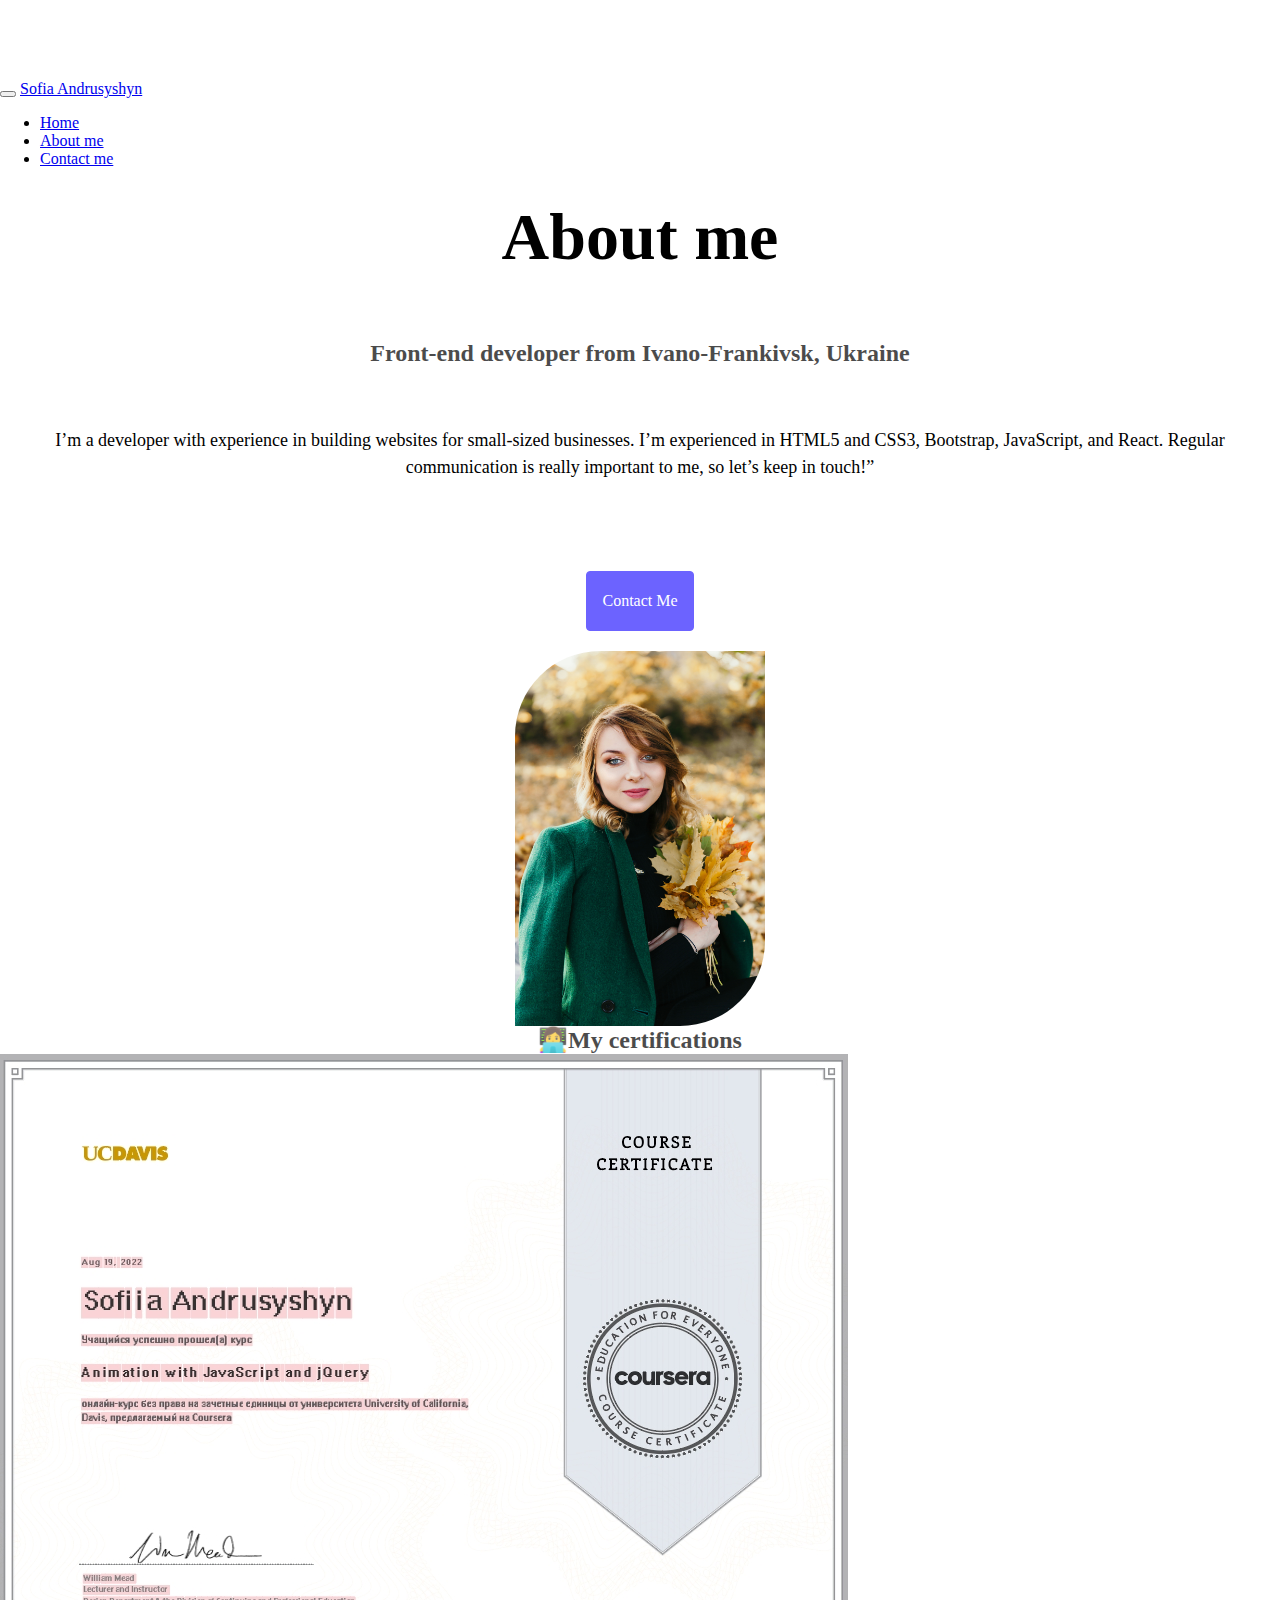
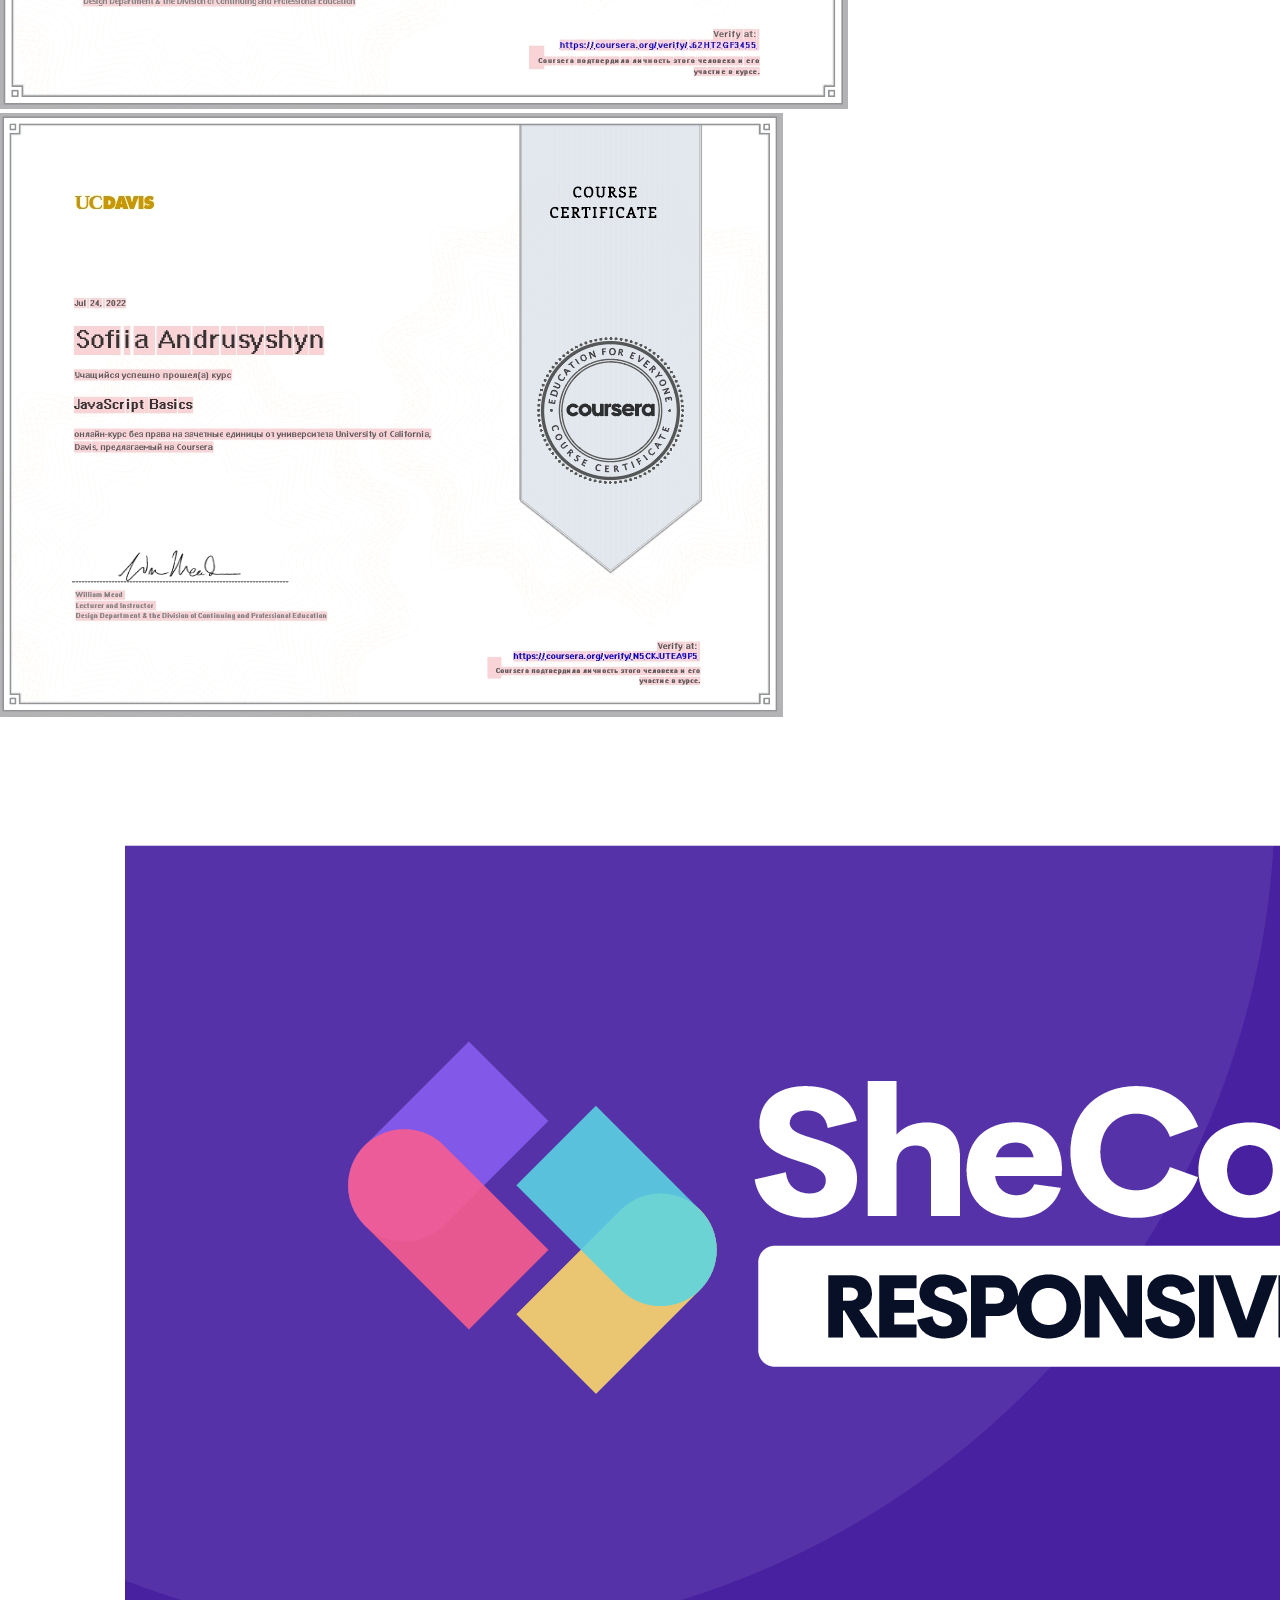
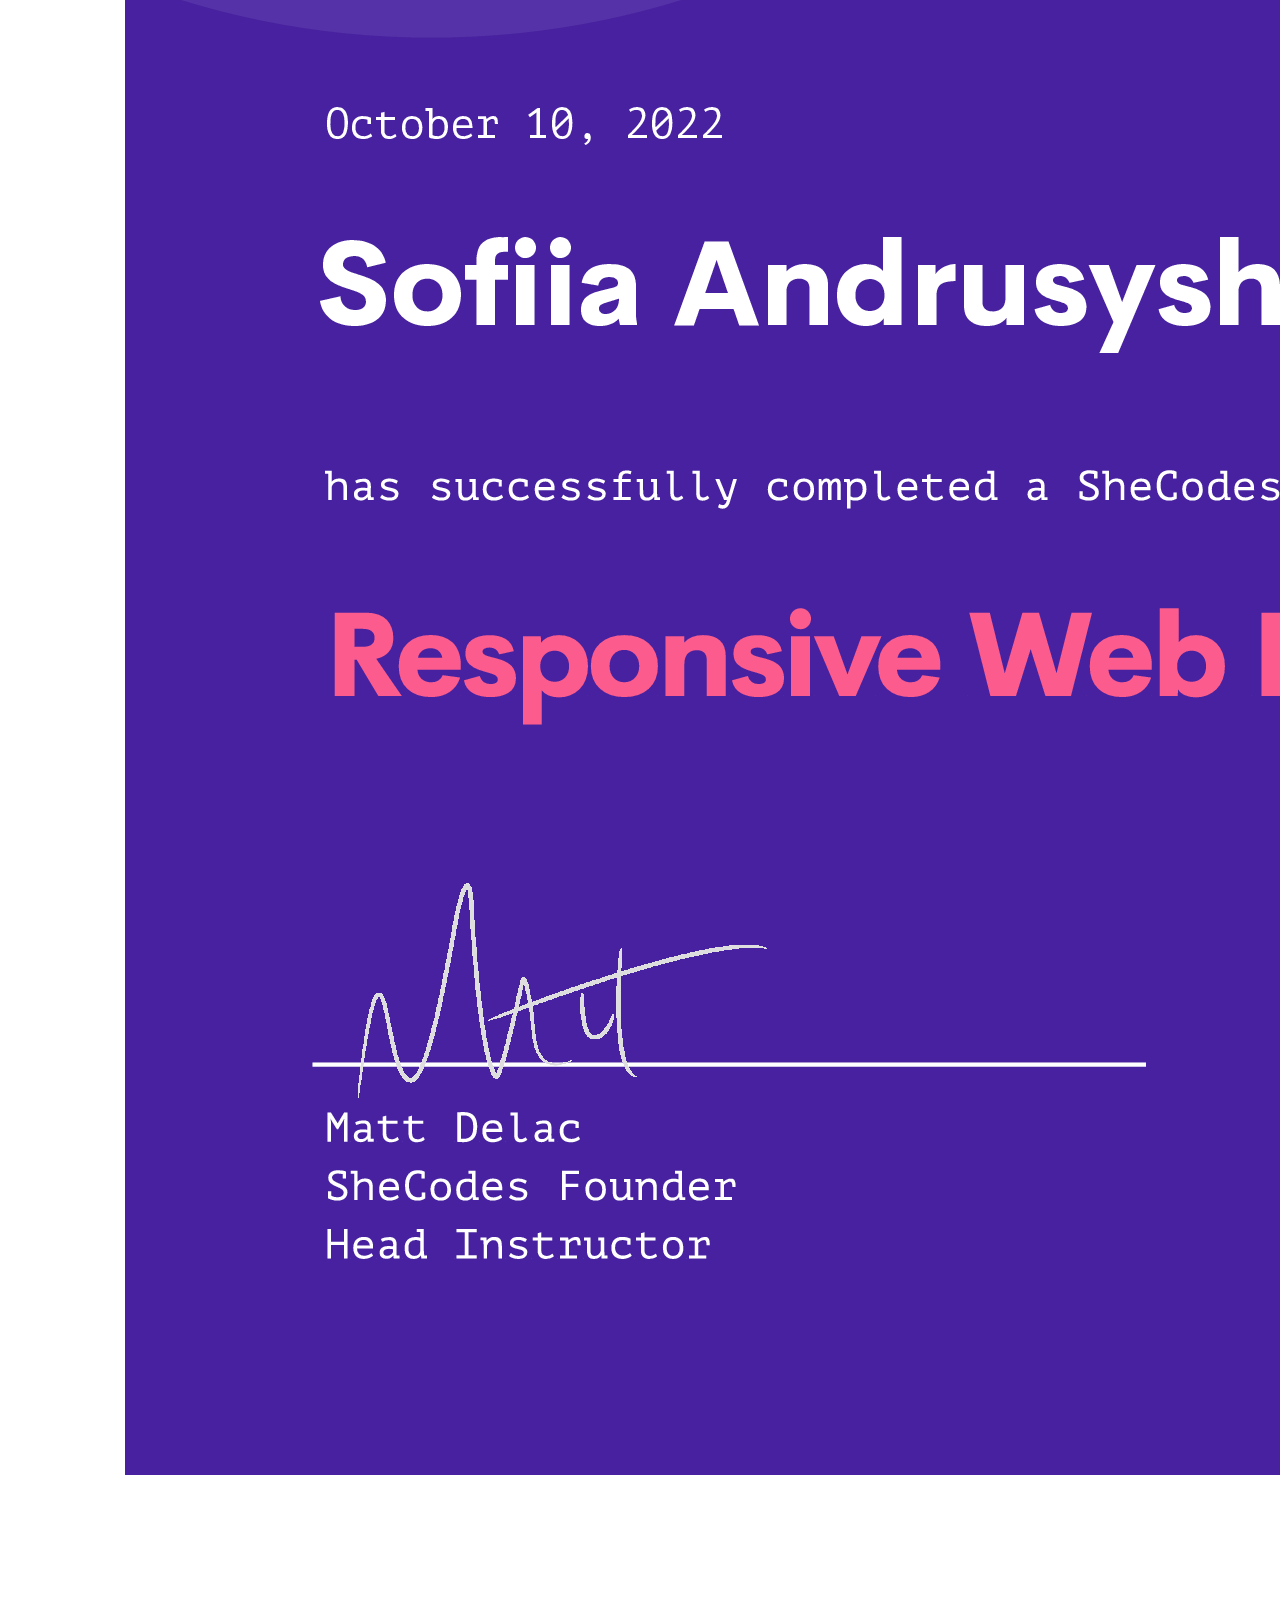
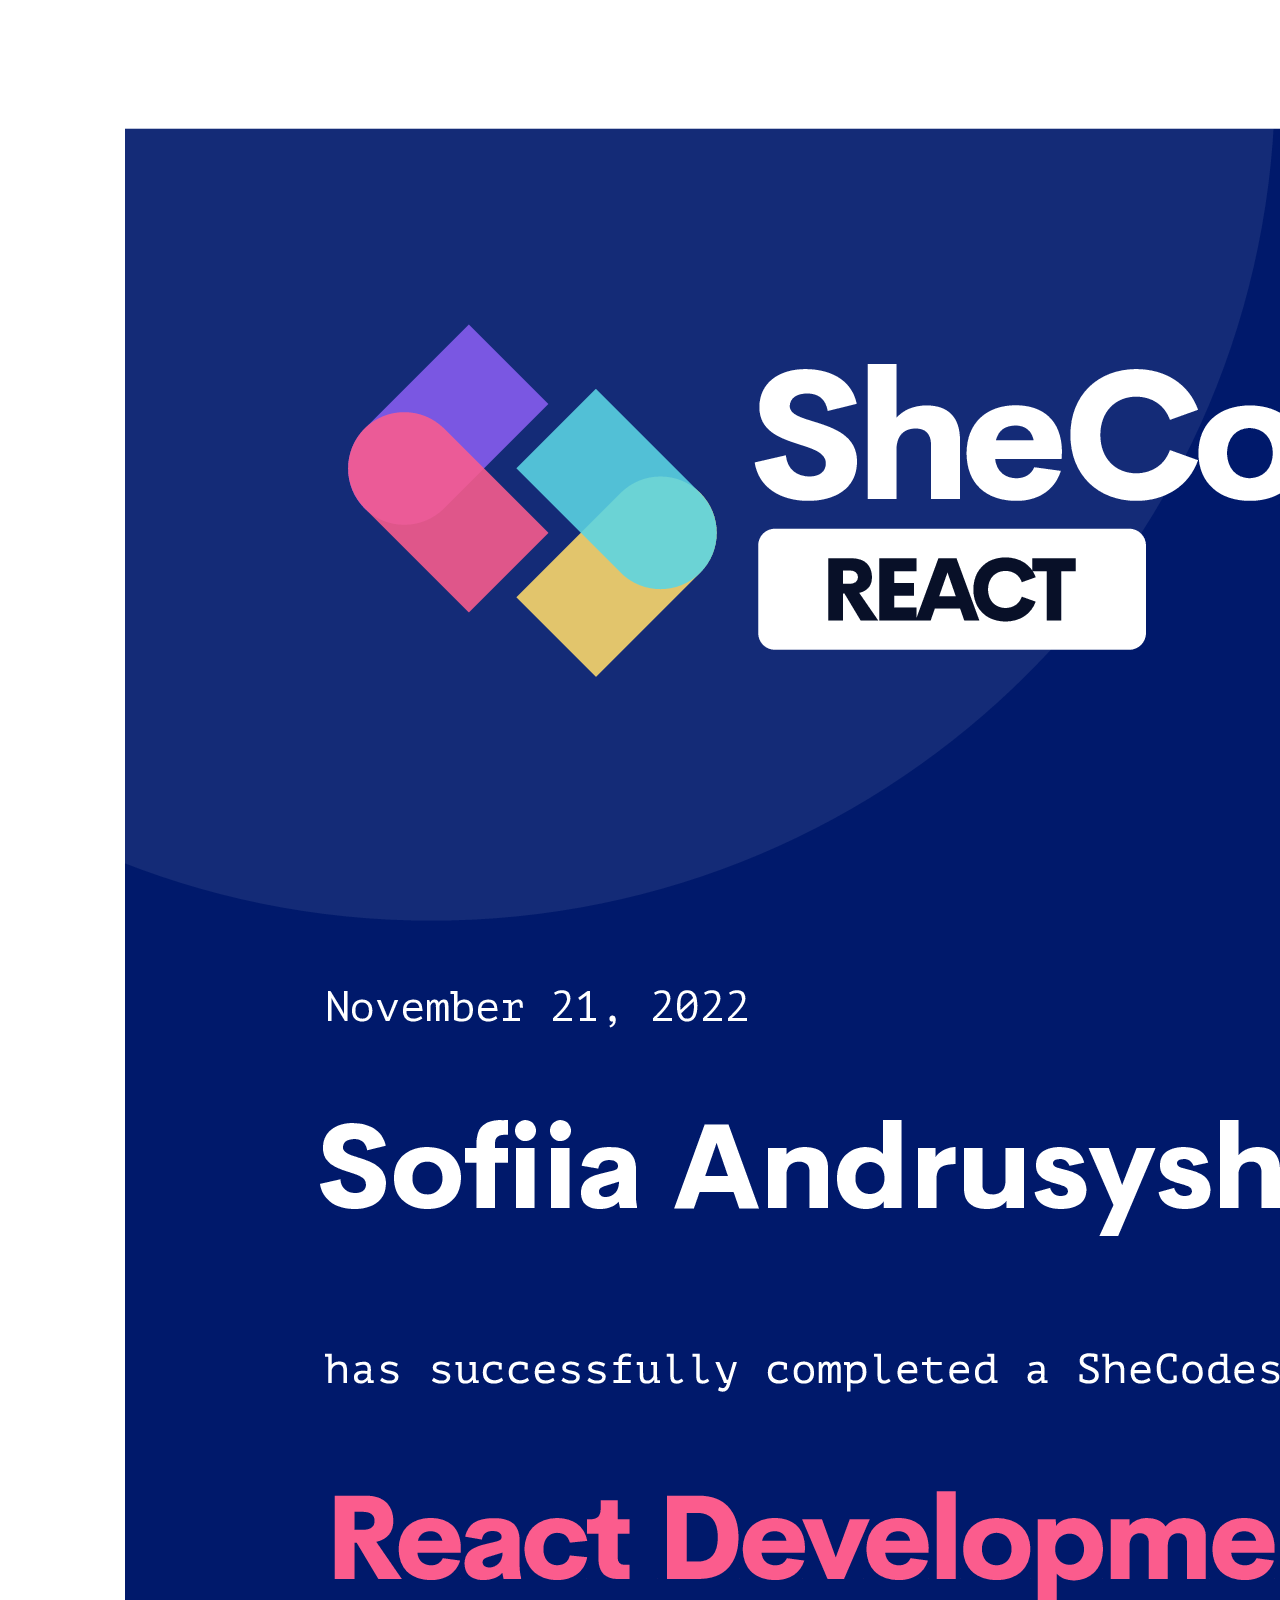
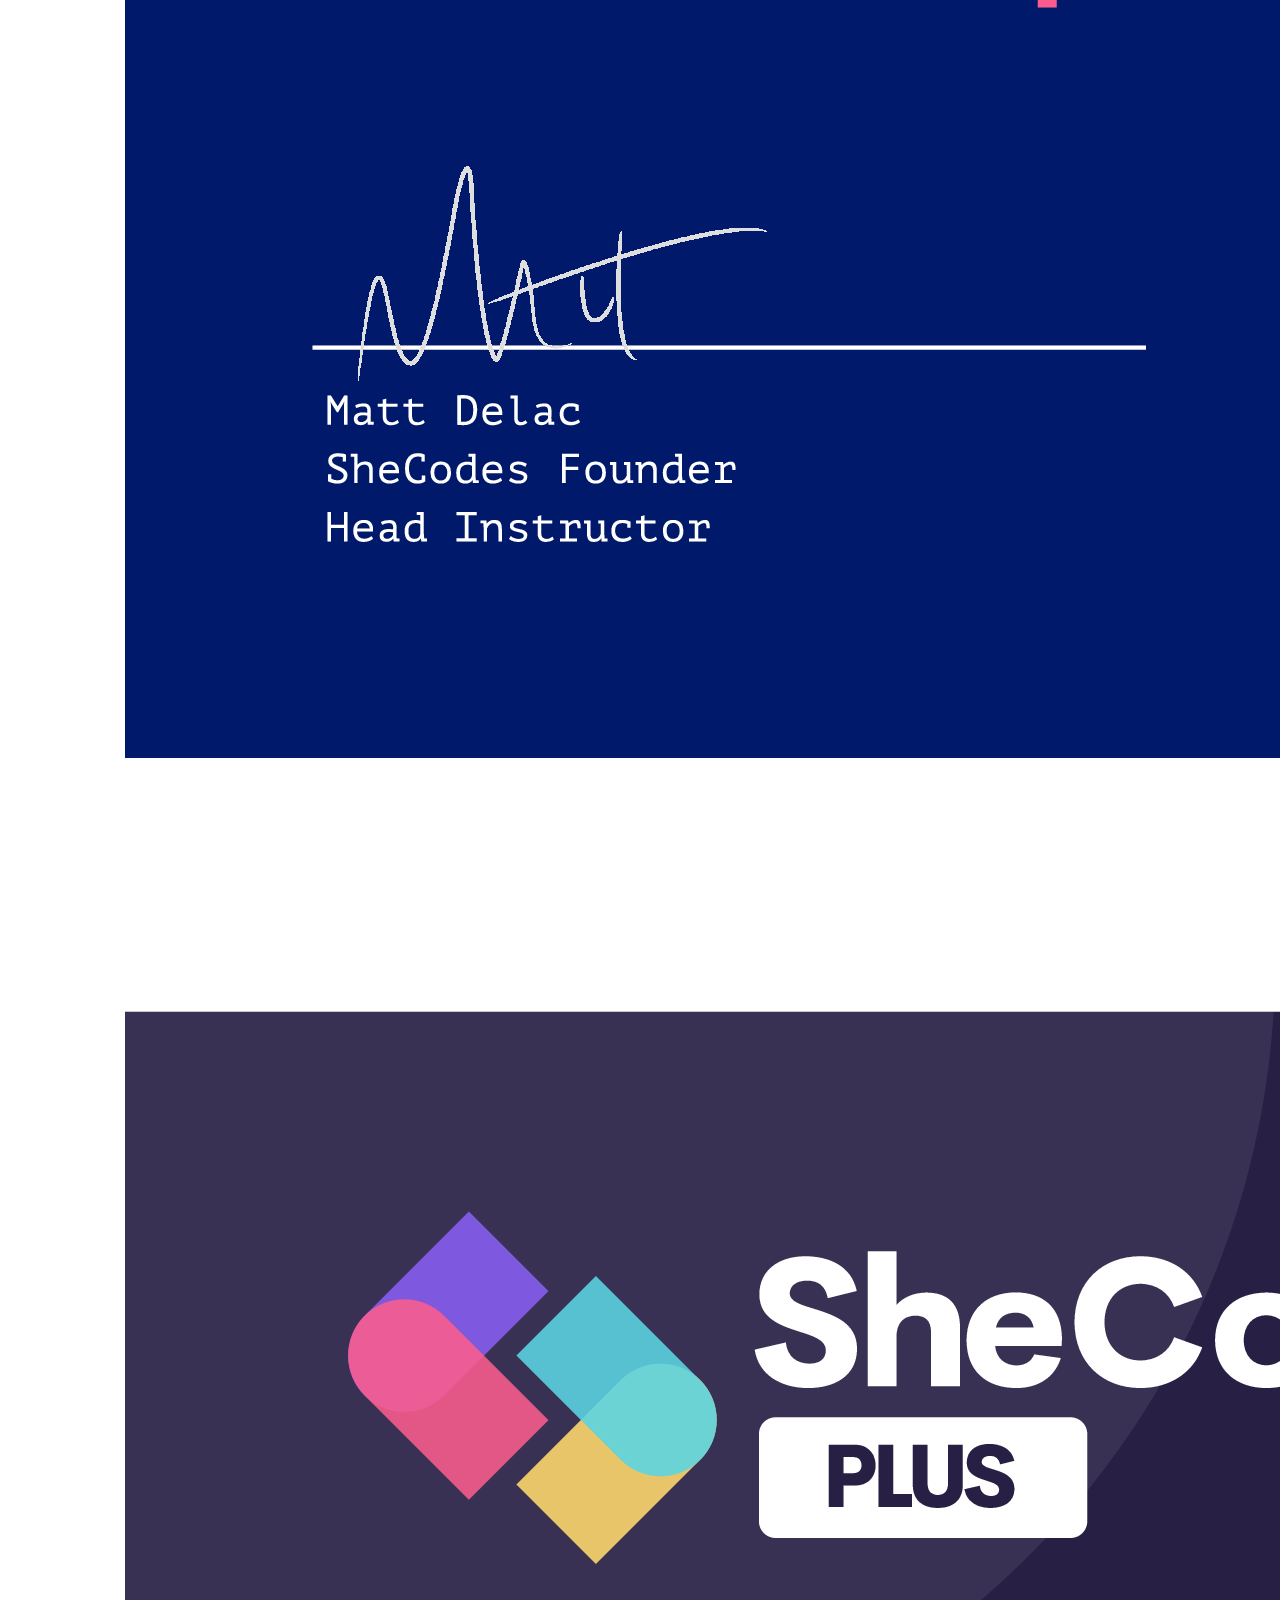
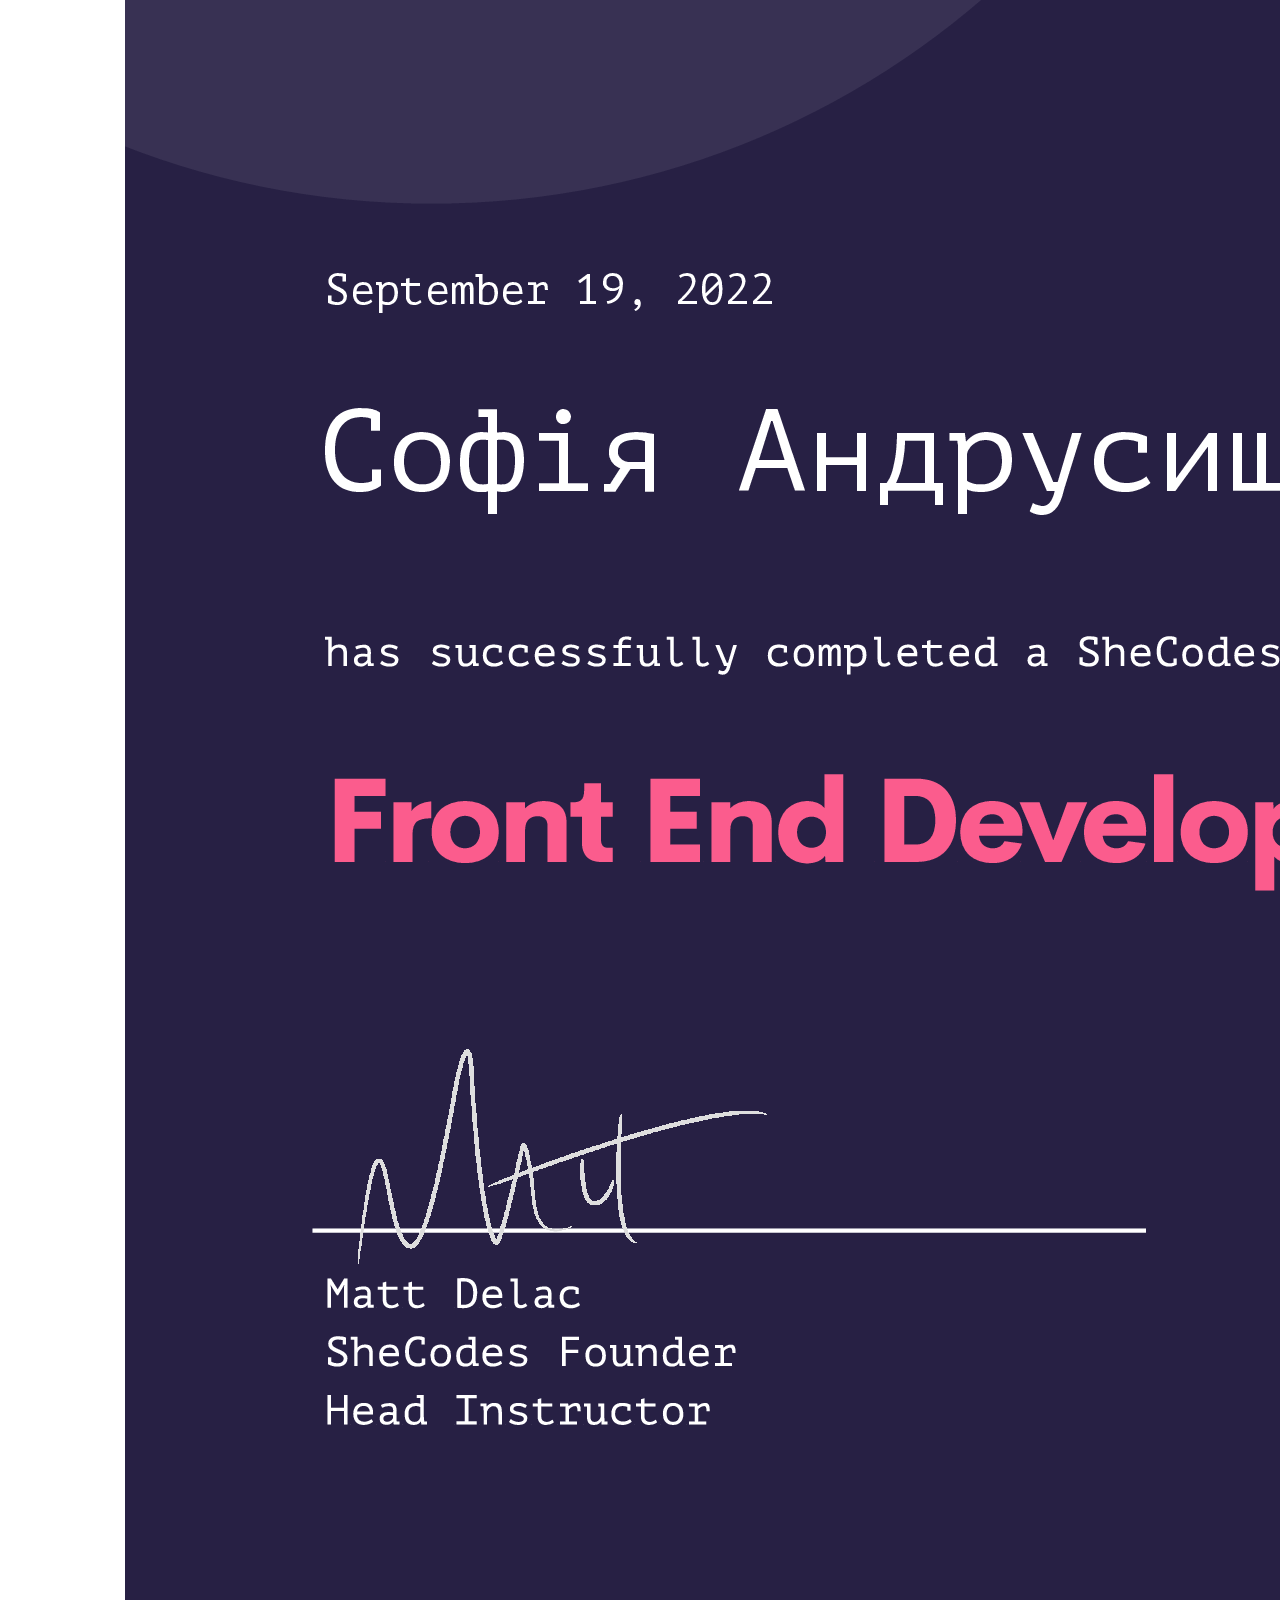
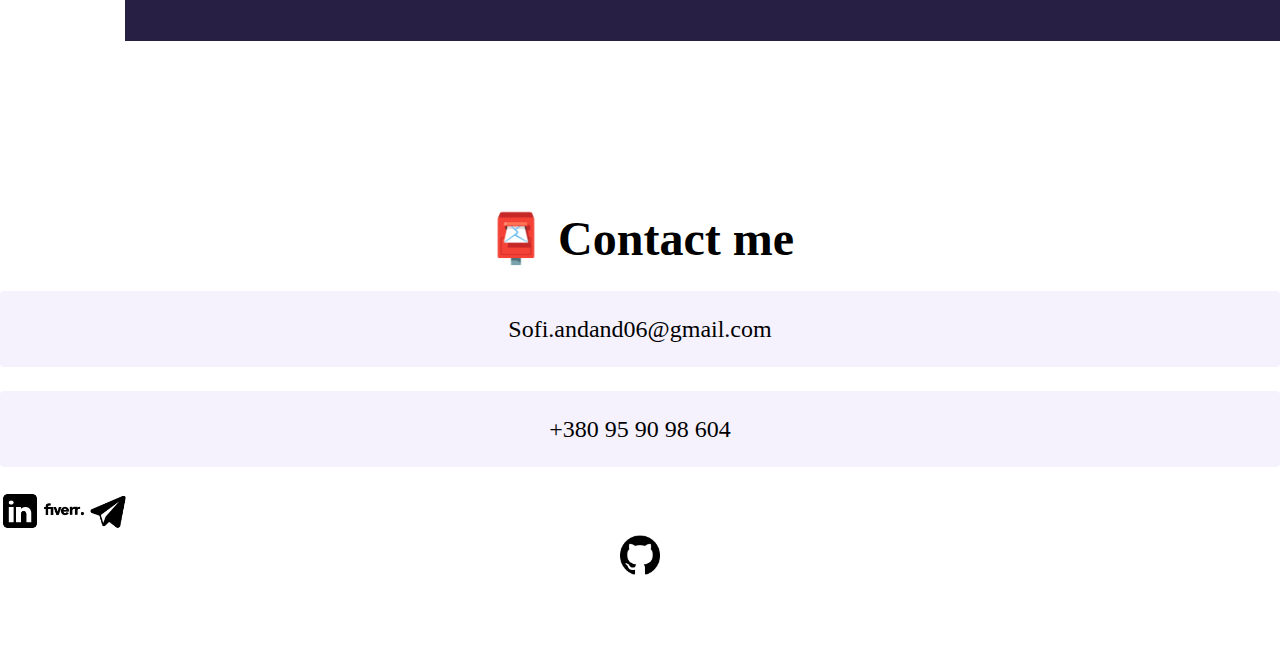
<file: about.html>
<!DOCTYPE html>
<html lang="en">
  <head>
    <meta charset="UTF-8" />
    <meta http-equiv="X-UA-Compatible" content="IE=edge" />
    <meta name="viewport" content="width=device-width, initial-scale=1.0" />
    <meta name="description" content="Information about front-end developer from Ukraine Sofiia Andrusyshyn">

    <!-- CSS only -->
    <link
      href="https://cdn.jsdelivr.net/npm/bootstrap@5.2.1/dist/css/bootstrap.min.css"
      rel="stylesheet"
      integrity="sha384-iYQeCzEYFbKjA/T2uDLTpkwGzCiq6soy8tYaI1GyVh/UjpbCx/TYkiZhlZB6+fzT"
      crossorigin="anonymous"
    />
    <!-- JavaScript Bundle with Popper -->
    <script
      src="https://cdn.jsdelivr.net/npm/bootstrap@5.2.1/dist/js/bootstrap.bundle.min.js"
      integrity="sha384-u1OknCvxWvY5kfmNBILK2hRnQC3Pr17a+RTT6rIHI7NnikvbZlHgTPOOmMi466C8"
      crossorigin="anonymous"
    ></script>
    <link rel="stylesheet" href="/style.css" />
    <link rel="icon" href="images/photo.jpg">
    <title>About me -  Sofiia Andrusyshyn</title>
  </head>
  <body>
    <div class="about-wrapper">
      <nav class="navbar navbar-expand-lg bg-light fixed-top">
          <div class="container-fluid">
            <button class="navbar-toggler" type="button" data-bs-toggle="collapse" data-bs-target="#navbarTogglerDemo03" aria-controls="navbarTogglerDemo03" aria-expanded="false" aria-label="Toggle navigation">
              <span class="navbar-toggler-icon"></span>
            </button>
            <a class="navbar-brand" href="#">Sofia Andrusyshyn</a>
            <div class="collapse navbar-collapse" id="navbarTogglerDemo03">
            <ul class="navbar-nav me-auto mb-2 mb-lg-0">
              <li class="nav-item">
                <a class="nav-link " aria-current="page" href="index.html">Home</a>
              </li>
              <li class="nav-item">
                <a class="nav-link active" href="/about.html">About me</a>
              </li>
              <li class="nav-item">
                <a class="nav-link" href="#contact">Contact me</a>
              </li>
            </ul>
          </div>
        </nav>
        <div class="row">
          <h1>About me</h1>
          <div class="col-md-7 col-sm-12 container about-info">
            
            <h3>Front-end developer from Ivano-Frankivsk, Ukraine</h3>
            <div class="about-paragraphs">
              <p>
                I’m a developer with experience in building websites for small-sized businesses. I’m experienced in HTML5 and CSS3, Bootstrap, JavaScript, and React. Regular communication is really important to me, so let’s keep in touch!”
              </p>
             
            </div>
            <div class="navigation-links">
              <a href="#contact" class="contact-link"  title="Contact Sofiia Andrusyshyn">Contact me</a>
            </div>
          
          </div>
      <div class="col-md-4 col-sm-12 mt-5 photo-container">
        <img src="images/photo.jpg" alt="my photo" class=" photo img-fluid">
      </div>
    </div>
      <div class="container">
        <div class="row mb-4 d-flex justify-content-center">
          <h3 class="m-2">👩‍💻My certifications</h2>
          <div class="col-sm-3  shadow m-2">
            <img src="/images/3b14e26049.jpg" alt="Certificate" class="img-fluid" />
          </div>
           <div class="col-sm-3  shadow m-2">
            <img src="/images/basics.jpg" alt="Certificate" class="img-fluid" />
          </div>
          <div class="col-sm-3  shadow m-2">
            <img src="/images/responsive.png" alt="Certificate" class="img-fluid" />
          </div>
          <div class="col-sm-3  shadow m-2">
            <img
              src="/images/react.png"
              alt="Certificate"
              class="img-fluid"
            />
          </div>
          <div class="col-sm-3  shadow m-2">
            <img src="/images/Shecodes+.png" alt="Certificate" class="img-fluid" />
          </div>
        </div>
      </div>
    <div>
      <div id="contact">
        <h2>📮 Contact me</h2>
        <div class="col-6   m-auto ">
          <p  class=" email-link mb-0 mt-5"  >Sofi.andand06@gmail.com </p>
          <p  class=" email-link mb-0 " >+380 95 90 98 604</p>

        </div>
        <div class="col-4  m-auto d-flex justify-content-between">
          <a href="https://www.linkedin.com/in/sofia-andrusyshyn-31b38324b/" target="_blank" > <img src="images/icons8-lin-150.png" class="img-fluid  mt-5" width="40px" alt=""></a>
          <a href="https://www.fiverr.com/sofiiacode" target="_blank"><img src="images/icons8-fiverr-150.png" class="img-fluid  mt-5" width="40px" alt=""></a>
          <a href="https://t.me/+380959098604" target="_blank"><img src="images/icons8-telegram-150.png" class="img-fluid  mt-5" width="40px" alt=""></a>
          <a href="https://github.com/SofiiCode" target="_blank" class="email-link"> <img src="images/github-logo.png"  width="40px"  class="img-fluid mt-5" alt=""></a>

        </div>

</div>
       
    </div>
    </div>
  </body>
</html>
</file>
<file: style.css>
:root {
  --primary-color: #6c63ff;
  --secondary-color: #f5f2fe;
  --box-shadow: 0 5px 10px rgba(0, 0, 0, 0.3);
}

body {
  margin: 80px 0;
}

h1,
h2,
h3 {
  text-align: center;
  margin: 0;
}

h1 {
  font-size: 66px;
  line-height: 1.6;
}

h2 {
  font-size: 48px;
}

h3 {
  font-size: 24px;
  opacity: 0.7;
}

p {
  background: var(--secondary-color);
  padding: 20px;
  border-radius: 4px;
  font-size: 18px;
  line-height: 1.5;
  text-align: center;
}
.first-title {
  padding-top: 50px;
}
.navigation-links {
  display: flex;
  margin-top: 40px;
  justify-content: center;
  text-align: center;
}

.navigation-links a {
  margin: 20px;
  border-radius: 4px;
  padding: 20px 15px;
  text-decoration: none;
  text-transform: capitalize;
}
.card-body{
  padding-bottom: 30px;
}
.btn-my{
  margin: 20px;
  border-radius: 4px;
 padding: 8px 15px;
  text-decoration: none;
  text-transform: capitalize;
}
.contact-link {
  background: var(--primary-color);
  border: 1px solid var(--primary-color);
  color: white;
  transition: all 0.2s;
}
.contact-link:hover{
  background-color: white;
  color: var(--primary-color);
   border: 1px solid var(--primary-color);
}

.about-link {
  color: var(--primary-color);
  border: 1px solid var(--primary-color);
    transition: all 0.3s;

}
.about-link:hover{
  color: white;
   background: var(--primary-color);
   opacity: 0.9;
}

.homepage-link {
  color: var(--primary-color);
  text-align: center;
  display: block;
}
.about-info {
  padding-top: 50px;
}

.about-paragraphs {
  display: flex;
  margin: 30px 0;
}

.about-paragraphs p {
  margin: 10px;
  background-color: white;
}

.email-link {
  border-radius: 4px;
  display: flex;
  justify-content: center;
  color: black;
  font-size: 24px;
  text-decoration: none;
}
.photo{
 display: block;
  width: 250px;
border-radius: 85px 0px 85px 0px;
margin: 0 auto;
}
/* .email-link:hover {
  text-decoration: underline;
} */
#contact {
  margin: 40px auto;
}
.about-wrapper {
  margin: 0 auto;
}
.main-wrapper {
  margin: 0 auto;
}
.project-wrapper{
  margin-top: 50px;
}

@media(max-width: 576px) {
  .navigation-links a {
    margin: 16px;
   
  }
  .project-wrapper{
    text-align: center;
    margin-top: 20px;
  }
  .img-container{
    display: none;
  }
  .project-card-container{
    margin: 10px auto;
width: 100%;
  }
    h1{
        font-size: 46px;
        line-height: 1.4;
    }
    h2{
      font-size: 26px;
    }
    h3{
      font-size: 20px;
    }
    .email-link{
      font-size: 20px;
    }
}
</file>
